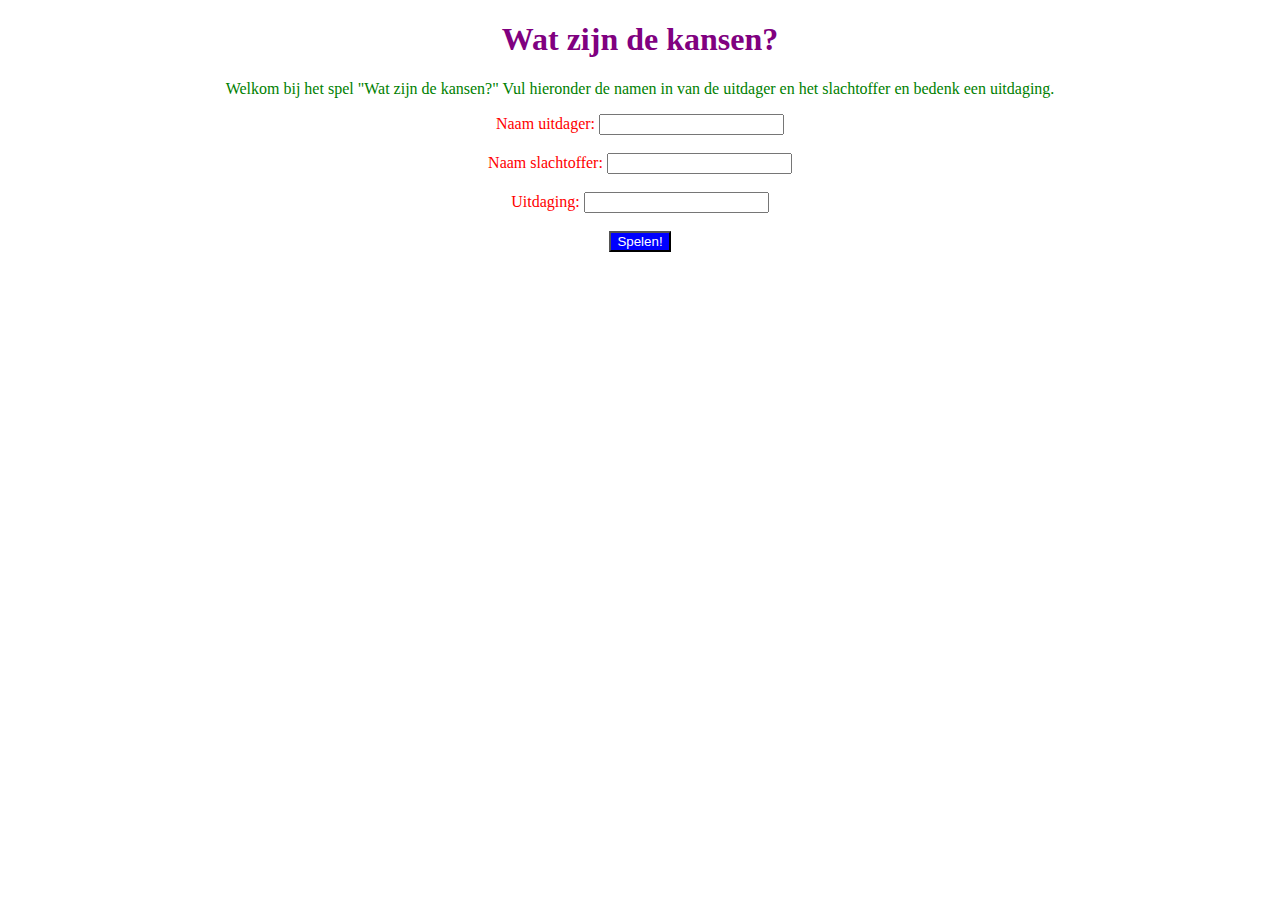
<file: index.html>
<!DOCTYPE html>
<html>

<head>
  <title>Wat zijn de kansen?</title>
  <meta charset="UTF-8">
  <meta name="viewport" content="width=device-width, initial-scale=1.0">
</head>

<body>
  <div style="text-align:center">
    <h1 style="color:purple;">Wat zijn de kansen?</h1>
    <p style="color:green;">
      Welkom bij het spel "Wat zijn de kansen?" Vul hieronder de namen in van de uitdager en het slachtoffer en bedenk een uitdaging.
    </p>
    <form>
      <label for="uitdager" style="color:red;">Naam uitdager:</label>
      <input type="text" id="uitdager" name="uitdager"><br><br>
      <label for="slachtoffer" style="color:red;">Naam slachtoffer:</label>
      <input type="text" id="slachtoffer" name="slachtoffer"><br><br>
      <label for="uitdaging" style="color:red;">Uitdaging:</label>
      <input type="text" id="uitdaging" name="uitdaging"><br><br>
      <input type="button" value="Spelen!" onclick="speelSpel()" style="background-color:blue;color:white;">
    </form>
    <p id="resultaat"></p>
  </div>
  <script>
    function speelSpel() {
      var uitdager = document.getElementById("uitdager").value;
      var slachtoffer = document.getElementById("slachtoffer").value;
      var uitdaging = document.getElementById("uitdaging").value;

      var kansen = prompt(slachtoffer + ", wat zijn de kansen dat je de uitdaging doet? Kies een getal tussen 1 en 100");
      var x = parseInt(kansen);

      document.write("<p style='color:orange;'>" + slachtoffer + ", geef nu de telefoon aan " + uitdager + "</p>");

      var uitdagerGetal = prompt(uitdager + ", kies nu je getal tussen 1 en " + x);
      var y = parseInt(uitdagerGetal);

      document.write("<p style='color:orange;'>Geef nu de telefoon terug aan " + slachtoffer + "</p>");

      var slachtofferGetal = prompt(slachtoffer + ", nu kies jij het getal tussen 1 en " + x + ". Kies zorgvuldig! Als je het verkeerde getal kiest, moet je de volgende uitdaging doen: " + uitdaging);
      var z = parseInt(slachtofferGetal);

      if (y === z) {
        document.getElementById("resultaat").innerHTML = "<p style='color:red;'>" + slachtoffer + ", je moet de volgende uitdaging doen: " + uitdaging + "</p>";
      } else {
        document.getElementById("resultaat").innerHTML = "<p style='color:green;'>Gelukkig, " + slachtoffer + ", je hoeft de uitdaging niet te doen!</p>";
      }
    }
  </script>
</body>

</html>
</file>
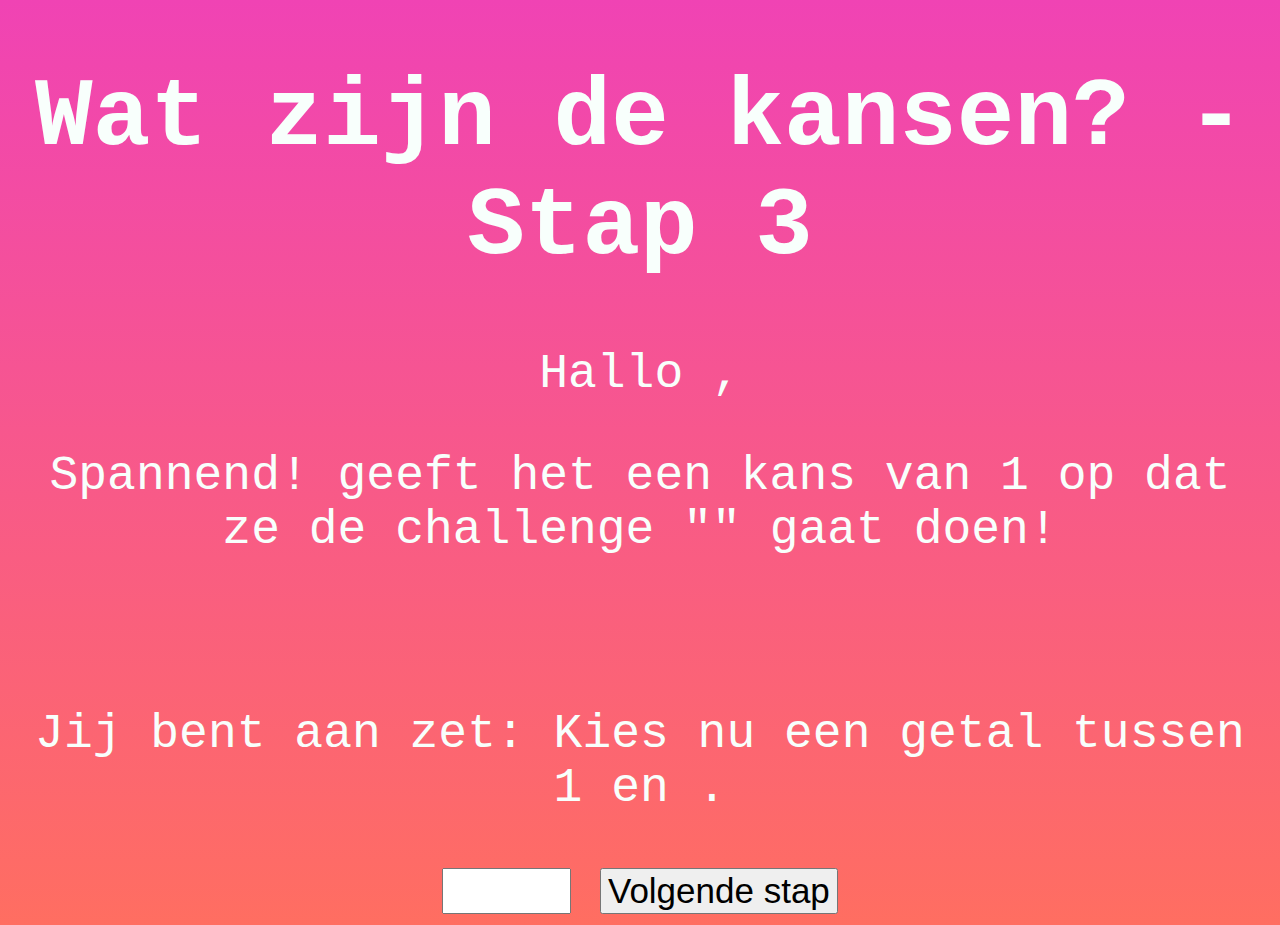
<file: actie.html>
<!DOCTYPE html>
<html>
<head>
    <meta charset="utf-8">
    <meta name="viewport" content="width=device-width, initial-scale=1.0">
    <title>Wat zijn de kansen? - Stap 3</title>
    <link rel="stylesheet" type="text/css" href="style.css">
</head>
<body>
    <div class="container">
        <h1>Wat zijn de kansen? - Stap 3</h1>
        <p>Hallo <span id="uitdager"></span>,</p>
        <p>Spannend! <span id="slachtoffer"></span> geeft het een kans van 1 op <span id="kansen"></span> dat ze de challenge "<span id="challenge"></span>" gaat doen!</p>
            <br>
        <p>Jij bent aan zet: Kies nu een getal tussen 1 en <span id="kansen"></span>.</p>
        <form id="actieForm">
            <input type="number" id="actieGetal" name="actieGetal" min="1" max="100">
            <input type="submit" value="Volgende stap">
        </form>
    </div>
    <script>
        var urlParams = new URLSearchParams(window.location.search);
        var uitdager = urlParams.get('uitdager');
        var slachtoffer = urlParams.get('slachtoffer');
        var challenge = urlParams.get('challenge');
        var kansen = urlParams.get('kansen');

        document.getElementById("uitdager").textContent = uitdager;
        document.getElementById("slachtoffer").textContent = slachtoffer; // Voeg deze lijn toe om slachtoffer weer te geven.
        document.getElementById("kansen").textContent = kansen;

        document.getElementById("actieForm").addEventListener("submit", function(e) {
            e.preventDefault();
            var actieGetal = document.getElementById("actieGetal").value;
            // Hier kun je de logica toevoegen om te controleren of de actie gelukt is.
            // Bijvoorbeeld: vergelijken met het getal van het slachtoffer en resultaat tonen.
            if (actieGetal == slachtoffer) { // Gebruik kansen in plaats van slachtofferGetal.
                // Actie is gelukt
                window.location.href = "succes.html?uitdager=" + encodeURIComponent(uitdager) + "&slachtoffer=" + encodeURIComponent(slachtoffer) + "&challenge=" + encodeURIComponent(challenge);
            } else {
                // Actie is mislukt
                window.location.href = "mislukt.html?uitdager=" + encodeURIComponent(uitdager) + "&slachtoffer=" + encodeURIComponent(slachtoffer) + "&challenge=" + encodeURIComponent(challenge);
            }
        });
    </script>
</body>
</html>
</file>
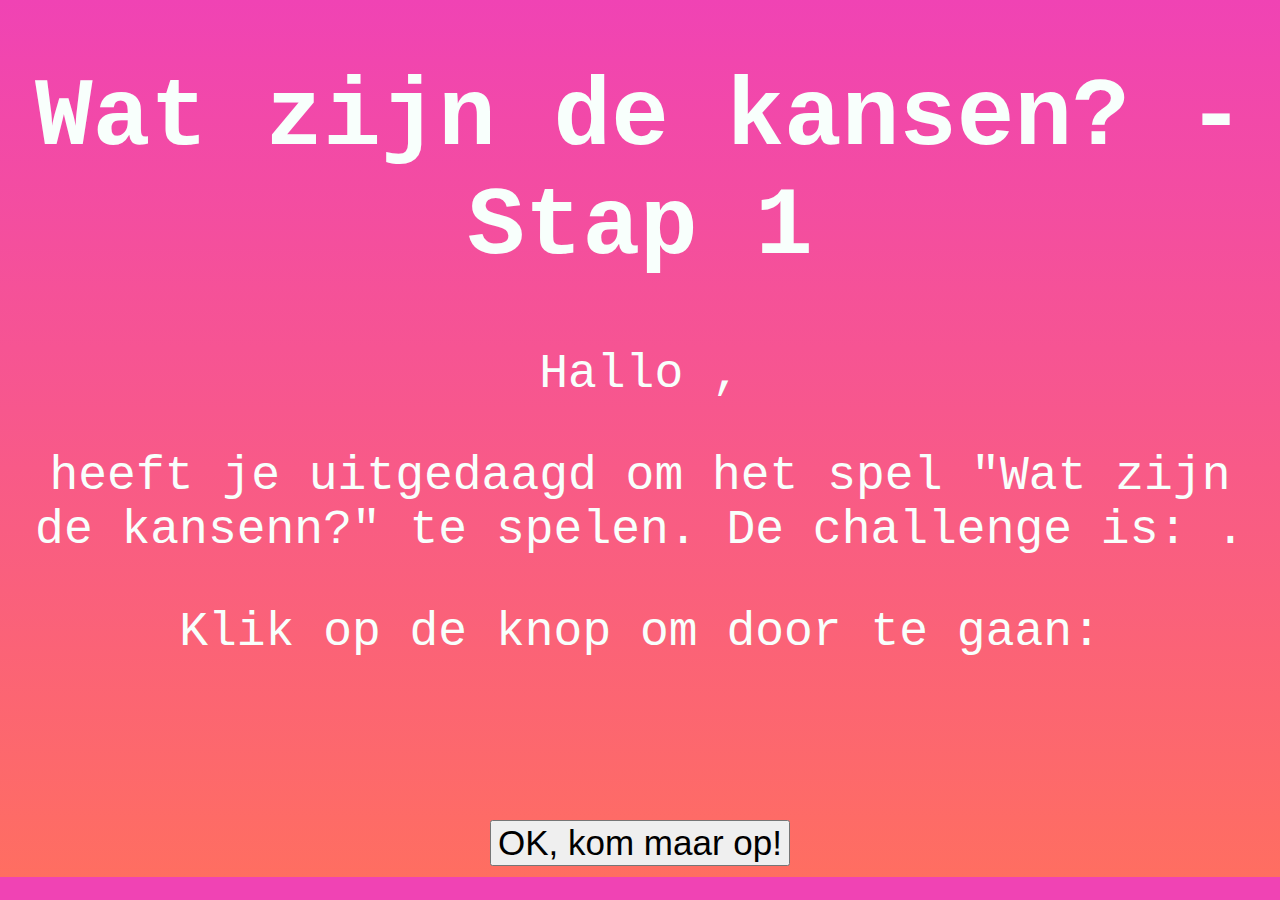
<file: game.html>
<!DOCTYPE html>
<html>
<head>
    <meta charset="utf-8">
    <meta name="viewport" content="width=device-width, initial-scale=1.0">
    <title>Wat zijn de kansen? - Stap 1</title>
    <link rel="stylesheet" type="text/css" href="style.css">
</head>
<body>
    <div class="container">
        <h1>Wat zijn de kansen? - Stap 1</h1>
        <p>Hallo <span id="slachtoffer"></span>,</p>
        <p><span id="uitdager"></span> heeft je uitgedaagd om het spel "Wat zijn de kansenn?" te spelen. De challenge is: <span id="challenge"></span>.</p>
        <p>Klik op de knop om door te gaan:</p>
              <br><br>
        <button onclick="startGame()">OK, kom maar op!</button>
    </div>
    <script>
        var urlParams = new URLSearchParams(window.location.search);
        var uitdager = urlParams.get('uitdager');
        var slachtoffer = urlParams.get('slachtoffer');
        var challenge = urlParams.get('challenge');

        document.getElementById("uitdager").textContent = uitdager;
        document.getElementById("slachtoffer").textContent = slachtoffer;
        document.getElementById("challenge").textContent = challenge;

        function startGame() {
            window.location.href = "kansen.html?uitdager=" + encodeURIComponent(uitdager) + "&slachtoffer=" + encodeURIComponent(slachtoffer) + "&challenge=" + encodeURIComponent(challenge);
        }
    </script>
</body>
</html>
</file>
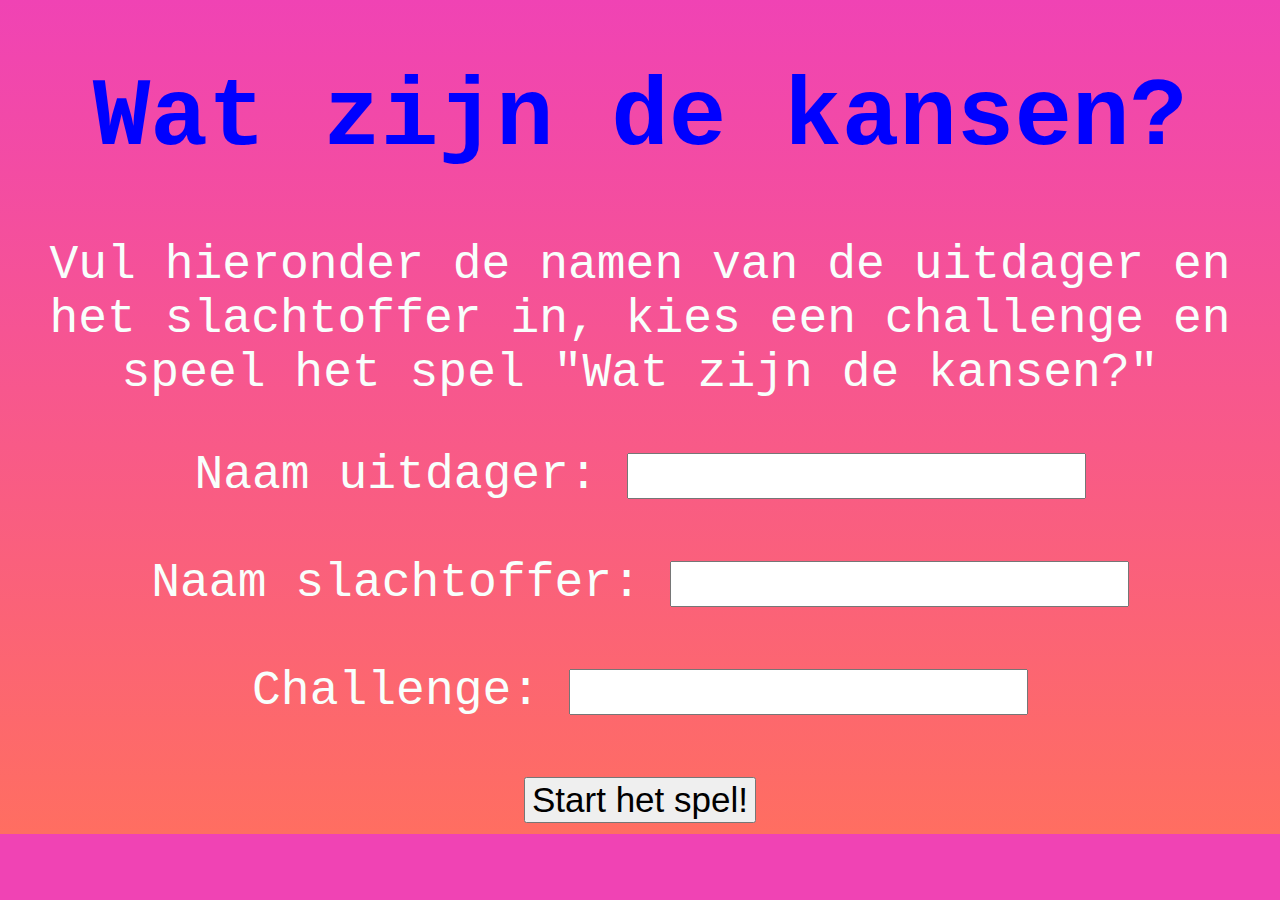
<file: index2.html>
<!DOCTYPE html>
<html>
<head>
	<link rel="stylesheet" type="text/css" href="style.css">

	<title>Wat zijn de kansen?</title>
</head>
<body>
	<h1 style="color:blue;">Wat zijn de kansen?</h1>
	<p>Vul hieronder de namen van de uitdager en het slachtoffer in, kies een challenge en speel het spel "Wat zijn de kansen?"</p>

	<label for="uitdager">Naam uitdager:</label>
	<input type="text" id="uitdager" name="uitdager"><br><br>

	<label for="slachtoffer">Naam slachtoffer:</label>
	<input type="text" id="slachtoffer" name="slachtoffer"><br><br>

	<label for="challenge">Challenge:</label>
	<input type="text" id="challenge" name="challenge"><br><br>

	<button onclick="startGame()">Start het spel!</button>

	<script>
        function startGame() {
            var uitdager = document.getElementById("uitdager").value;
            var slachtoffer = document.getElementById("slachtoffer").value;
            var challenge = document.getElementById("challenge").value;
            window.location.href = "game.html?uitdager=" + encodeURIComponent(uitdager) + "&slachtoffer=" + encodeURIComponent(slachtoffer) + "&challenge=" + encodeURIComponent(challenge);
        }
    </script>
</body>
</html>
</file>
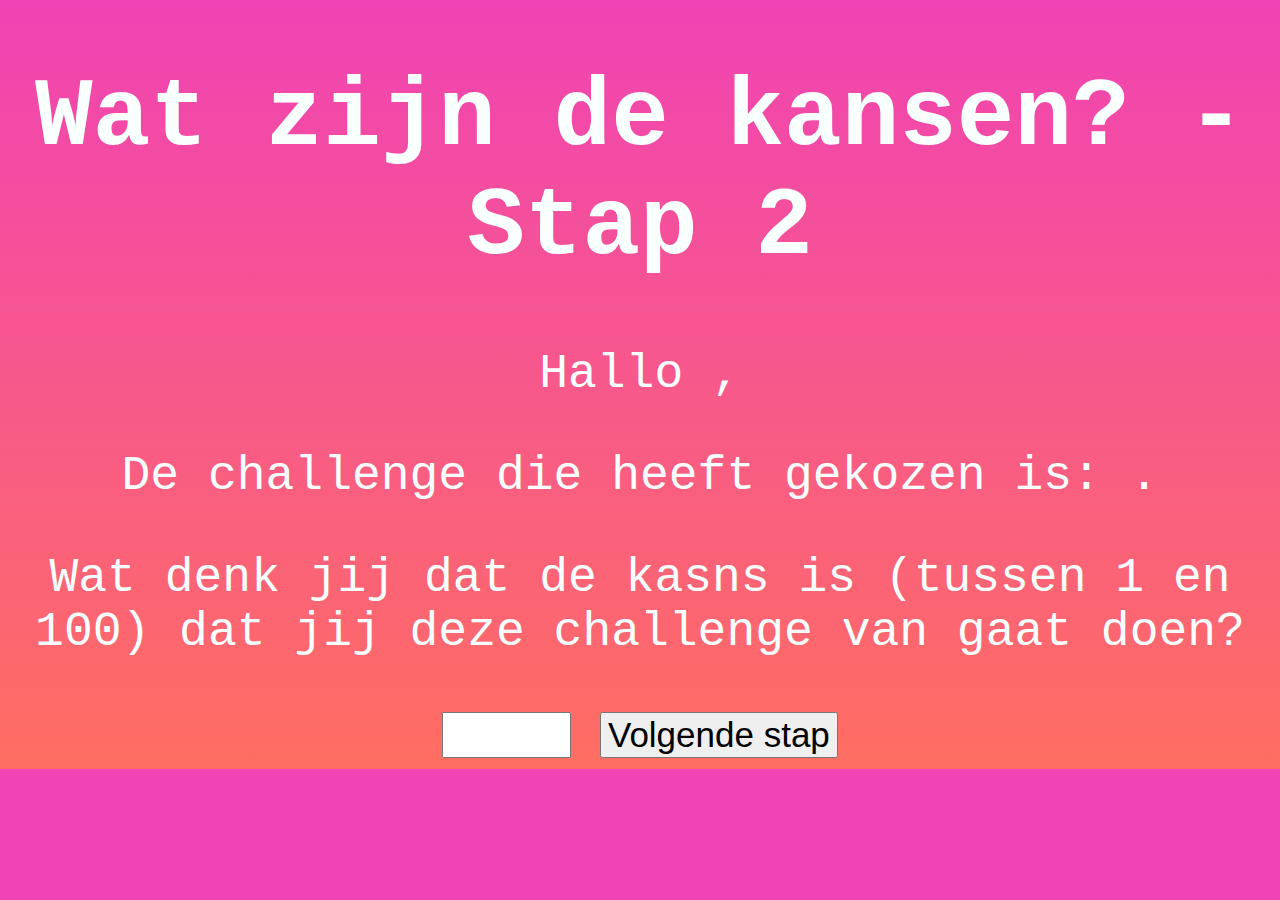
<file: kansen.html>
<!DOCTYPE html>
<html>
<head>
    <meta charset="utf-8">
    <meta name="viewport" content="width=device-width, initial-scale=1.0">
    <title>Wat zijn de kansen? - Stap 2</title>
    <link rel="stylesheet" type="text/css" href="style.css">
</head>
<body>
    <div class="container">
        <h1>Wat zijn de kansen? - Stap 2</h1>
        <p>Hallo <span id="slachtoffer"></span>,</p>
        <p>De challenge die <span id="uitdager"></span> heeft gekozen is: <span id="challenge"></span>.</p>
        <p>Wat denk jij <span id="uitdager"></span> dat de kasns is (tussen 1 en 100) dat jij deze challenge van <span id="uitdager"></span> gaat doen?</p>
        <form id="kansenForm">
            <input type="number" id="kansen" name="kansen" min="1" max="100">
            <input type="submit" value="Volgende stap">
        </form>
    </div>
    <script>
        var urlParams = new URLSearchParams(window.location.search);
        var uitdager = urlParams.get('uitdager');
        var slachtoffer = urlParams.get('slachtoffer');
        var challenge = urlParams.get('challenge');

        document.getElementById("uitdager").textContent = uitdager;
        document.getElementById("slachtoffer").textContent = slachtoffer;
        document.getElementById("challenge").textContent = challenge;

        document.getElementById("kansenForm").addEventListener("submit", function(e) {
            e.preventDefault();
            var kansen = document.getElementById("kansen").value;
            window.location.href = "actie.html?uitdager=" + encodeURIComponent(uitdager) + "&slachtoffer=" + encodeURIComponent(slachtoffer) + "&challenge=" + encodeURIComponent(challenge) + "&kansen=" + encodeURIComponent(kansen);
        });
    </script>
</body>
</html>
</file>
<file: style.css>
/* Kleurovergang */
body {
  background-color: #f043b4; /* fallback voor oude browsers */
  background-image: linear-gradient(to bottom, #f043b4, #ff6e61);
  background-repeat: no-repeat;
  background-size: cover;
  color: #f8fffc;
  font-family: 'Courier New', Courier, monospace;
  font-size: 3rem;
  text-align: center;
  animation: type 5s steps(30), color 5s ease-in-out infinite alternate;
}

/* Animatie om tekst typend in beeld te brengen */
@keyframes type {
  from {
    width: 0;
  }
  to {
    width: 100%;
  }
}

/* Hysterische kleur van de letters */
@keyframes color {
  0% {
    color: #00FA9a;
  }
  50% {
    color: #fafad2;
  }
  100% {
    color: #f5f5f5;
  }
}

/* Media query voor mobielvriendelijke weergave */
@media (max-width: 768px) {
  body {
    font-size: 2rem;
  }
}
input, button {
  font-size: 35px;
}
</file>
